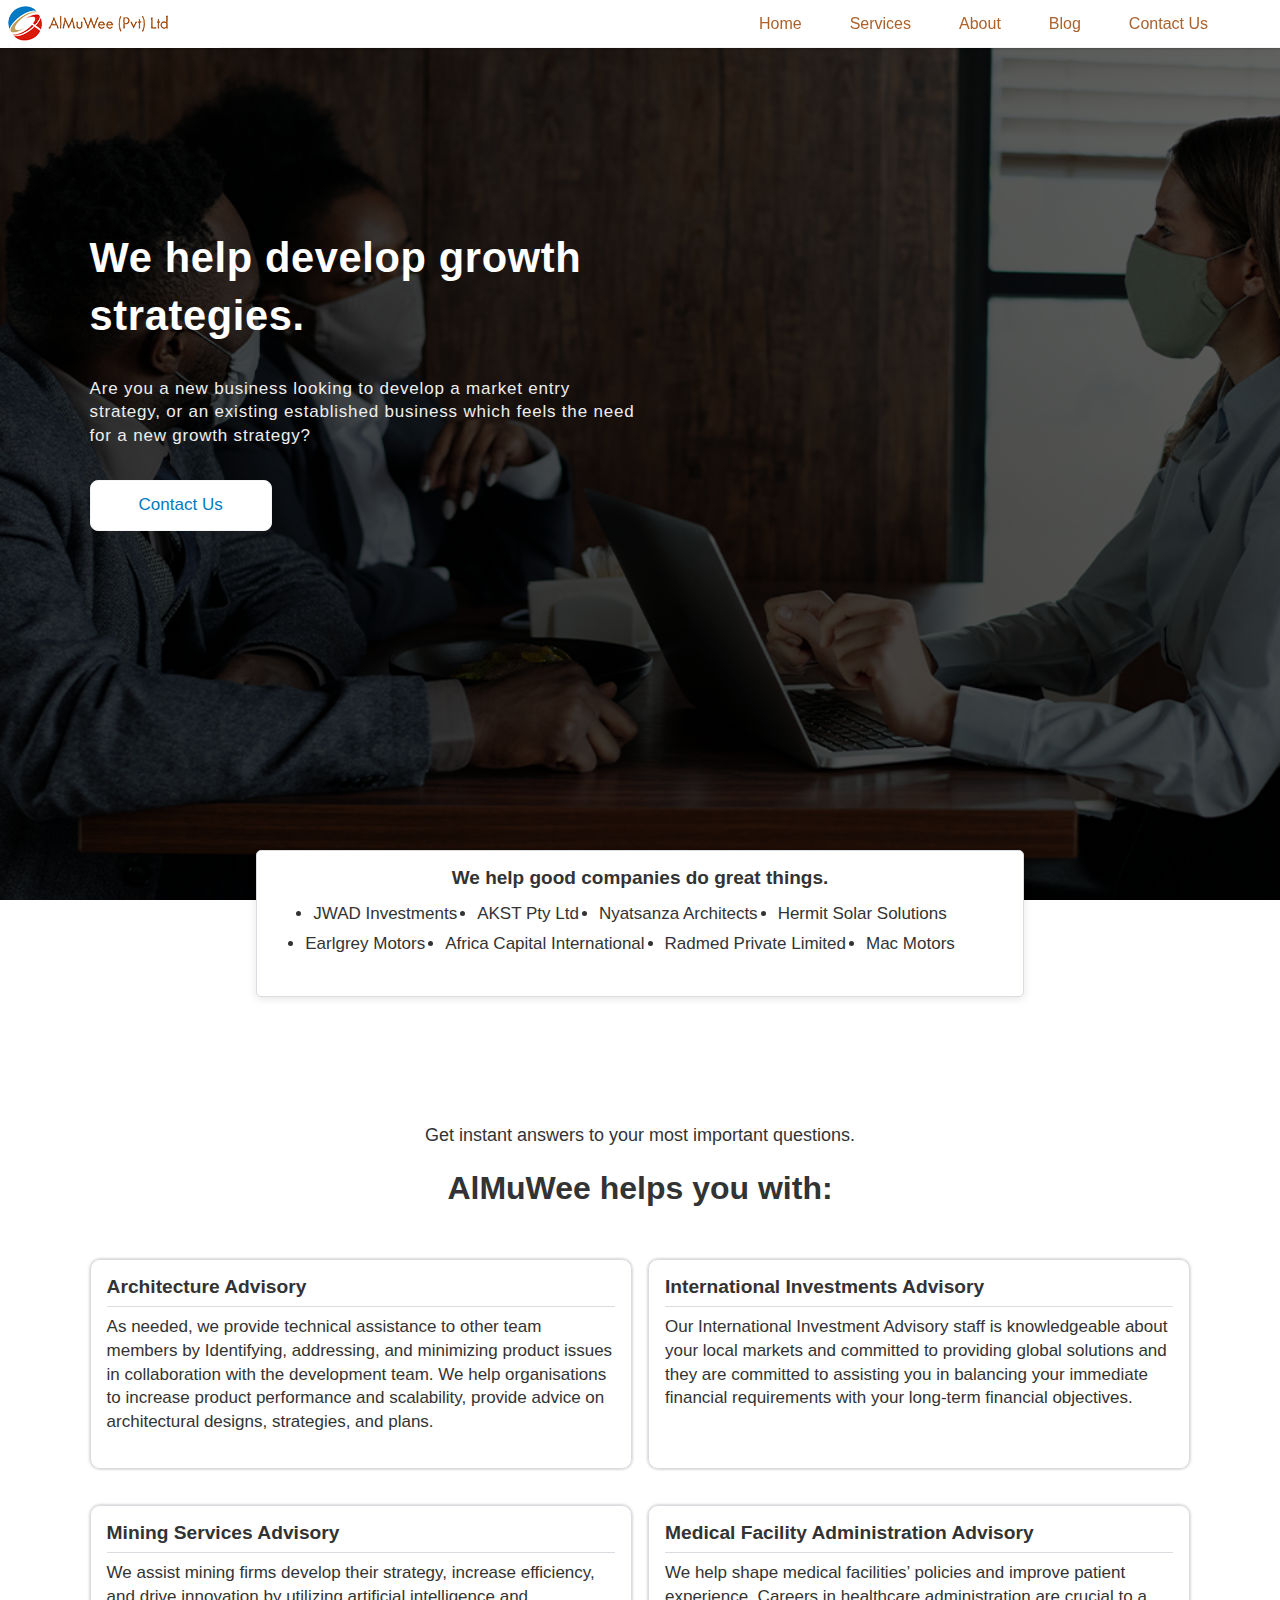
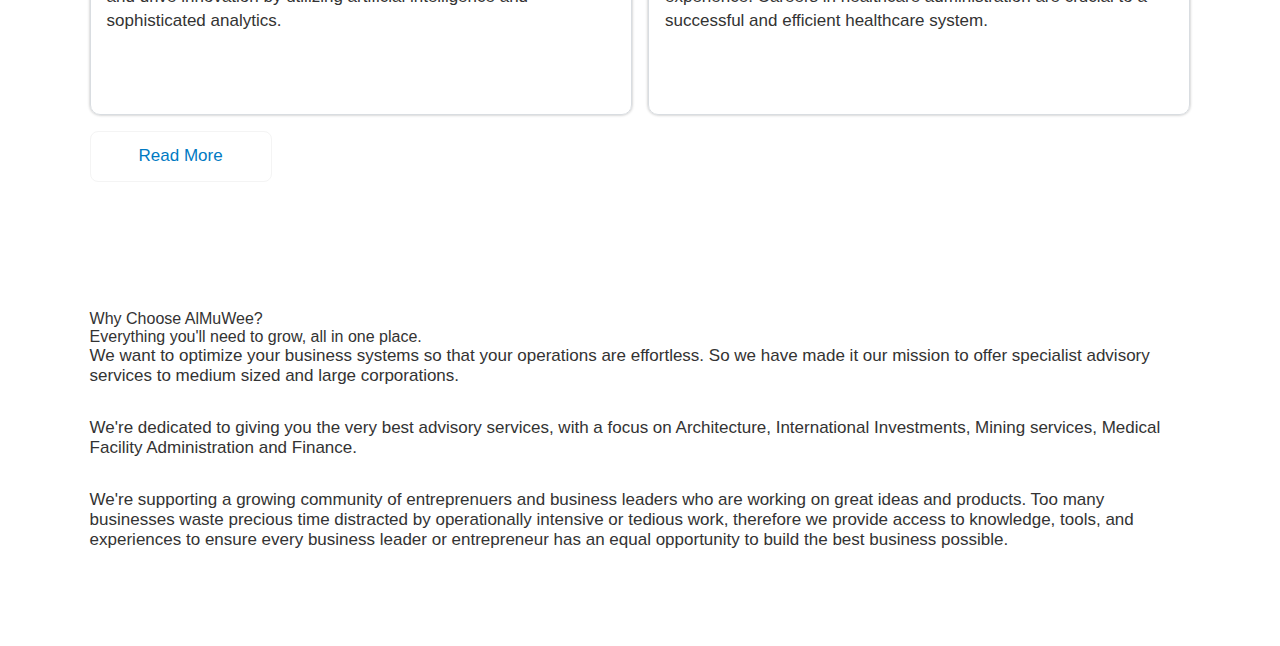
<file: index.html>
<!DOCTYPE html>
<html lang="en">
  <head>
    <meta charset="UTF-8">
    <meta http-equiv="X-UA-Compatible" content="IE=edge">
    <meta name="viewport" content="width=device-width, initial-scale=1.0">
    <link rel="stylesheet" href="css/custom.css">
    <link rel="stylesheet" href="css/css/all.css">
    <title>AlMuWee (Pvt) Ltd | Consultancy Services</title>
  </head>
  <div>
    <header>
      <nav class="navbar">
        <div class="nav-logo">
          <a href="index.html" class="nav-logo__item">
            <img src="img/almue.png" alt="">
          </a>
        </div>
        <div class="main-menu">
          <ul class="main-menu__list">
            <li class="main-menu__item">
              <a href="index.html" class="main-menu__link">
                <i class="fas fa-home main-menu__icon"></i>
                <span>Home</span>
              </a>
            </li>
            <li class="main-menu__item">
              <a href="#" class="main-menu__link">
                <i class="fas fa-briefcase main-menu__icon"></i>
                <span>Services</span>
              </a>
            </li>
            <li class="main-menu__item">
              <a href="#" class="main-menu__link">
                <i class="fas fa-user-friends main-menu__icon"></i>
                <span>About</span>
              </a>
            </li>
            <li class="main-menu__item">
              <a href="" class="main-menu__link">
                <i class="fas fa-blog main-menu__icon"></i>
                <span>Blog</span>
              </a>
            </li>
            <li class="main-menu__item">
              <a href="#" class="main-menu__link">
                <i class="fas fa-envelope-open main-menu__icon"></i>
                <span>Contact Us</span>
              </a>
            </li>
          </ul>
        </div>
      </nav>
    </header>
    <section class="hero" id="home">
      <div class="hero__content">
        <h1 class="hero__heading">We help develop growth strategies.</h1>
        <p class="hero__para">Are you a new business looking to develop a market entry strategy, or an existing established business which feels the need for a new growth strategy?</p>
        <a href="#" class="btn">Contact Us</a>
    </div>
    </section>
      <!-- Clients -->
    <section class="client">
      <h2 class="client__header">
        We help good companies do great things.
      </h2>
      <div class="clients">
        <ul class="client__list">
          <li class="client__item">JWAD Investments</li>
          <li class="client__item">AKST Pty Ltd</li>
          <li class="client__item">Nyatsanza Architects</li>
          <li class="client__item">Hermit Solar Solutions</li>
        </ul>
        <ul class="client__list">
          <li class="client__item">Earlgrey Motors</li>
          <li class="client__item">Africa Capital International</li>
          <li class="client__item">Radmed Private Limited</li>
          <li class="client__item">Mac Motors</li>
        </ul>
      </div>
    </section>

    <!-- Services-->
    <section class="services">
      <div class="title__box">
        <div class="title__para">
          Get instant answers to your most important questions.
        </div>
        <div class="title__header">
          AlMuWee helps you with:
        </div>
      </div>
      <div class="services__content">
        <div class="services__box">
          <div class="services__title">
            Architecture Advisory
          </div>
          <div class="services__para">
            As needed, we provide technical assistance to other team members by Identifying, addressing, and
            minimizing product issues in collaboration with the development team. We help organisations to
            increase product performance and scalability, provide advice on architectural designs, strategies, and plans.
          </div>
        </div>
        
        <div class="services__box">
          <div class="services__title">
            International Investments Advisory
          </div>
          <div class="services__para">
            Our International Investment Advisory staff is knowledgeable about your local markets and committed to
            providing global solutions and they are committed to assisting you in balancing your immediate financial requirements with your long-term financial objectives.
          </div>
        </div>
        
        <div class="services__box">
          <div class="services__title">
            Mining Services Advisory
          </div>
          <div class="services__para">
            We assist mining firms develop their strategy, increase efficiency, and drive innovation by utilizing artificial intelligence and sophisticated analytics.
          </div>
        </div>
        
        <div class="services__box">
          <div class="services__title">
            Medical Facility Administration Advisory
          </div>
          <div class="services__para">
            We help shape medical facilities’ policies and improve patient experience. Careers in healthcare
            administration are crucial to a successful and efficient healthcare system.
          </div>
        </div>
        
        

      </div>
      <a href="" class="btn">Read More</a>
    </section>
    <section class="about">
      <div class="about__box">
        <div class="about__question">
          Why Choose AlMuWee?
        </div>
        <div class="about__header">
          Everything you'll need to grow, all in one place.
        </div>
        <div class="about__para aboutt">
          We want to optimize your business systems so that your operations are effortless. So we have made it our mission to offer specialist advisory services to medium sized and large corporations.
        </div>
        <div class="about__para">
          We're dedicated to giving you the very best advisory services, with a focus on Architecture, International Investments, Mining services, Medical Facility Administration and Finance.
        </div>
        <div class="about__para">
          We're supporting a growing community of entreprenuers and business leaders who are working on great ideas and products. Too many businesses waste precious time distracted by operationally intensive or tedious work, therefore we provide access to knowledge, tools, and experiences to ensure every business leader or entrepreneur has an equal opportunity to build the best business possible.
        </div>
      </div>  

    </section>
    <!--<section class="services">
      <h2 class="services__header">
        Empowering organization with growth strategies
      </h2>
      <div class="services__content">
        <div class="services__card">
          <h3 class="services__title">
            International Investments Advisory
          </h3>
          <p class="services__para">
            Our International Investment Advisory staff is knowledgeable about your local markets and committed to providing global solutions and they are committed to assisting you in balancing your immediate nancial requirements with your long-term nancial objectives.
          </p>
        </div>
        <div class="services__card">
          <h3 class="services__title">
            Finance Advisory
          </h3>
          <p class="services__para">
            Our task is to advice customers on how to invest, where to invest, and when they should invest through offering suggestions for a well-balanced savings plan or investment ideas that t into a larger nancial plan.
          </p>
        </div>
        <div class="services__card">
          <h3 class="services__title">
            International Investments Advisory
          </h3>
          <p class="services__para">
            Our International Investment Advisory staff is knowledgeable about your local markets and committed to providing global solutions and they are committed to assisting you in balancing your immediate nancial requirements with your long-term nancial objectives.
          </p>
        </div>
      </div>
    </section>
    
    <!-- FAQS -->
    <!--<section class="faqs" id="faqs">
      <h2 class="faqs__header">Frequently Asked Questions</h2>
    <div class="faqs__container">
      <div class="faqs__content active">
        <h3 class="faqs__title">
          What is Blakiston Old Students Association?
        </h3>

        <p class="faqs__text">
          Its an Association that is made up of former students of Blakiston Junior School.
        </p>        
        <button class="faq-toggle">
          <i class="fas fa-chevron-down"></i>
          <i class="fas fa-times"></i>
        </button>
      </div>

      <div class="faqs__content">
        <h3 class="faqs__title">
          Is membership only restricted to former students?
        </h3>
        <p class="faqs__text">
          Membership is not open to the general public. BOSA is an exclusive organization for Blakiston Junior School former students.
        </p>
        <button class="faq-toggle">
          <i class="fas fa-chevron-down"></i>
          <i class="fas fa-times"></i>
        </button>
      </div>
      
      <div class="faqs__content">
        <h3 class="faqs__title">
          Who manages the donations made to the Association?
        </h3>
        <p class="faqs__text">
          There is a board of trustees that handles on donation made to it.
        </p>
        <button class="faq-toggle">
          <i class="fas fa-chevron-down"></i>
          <i class="fas fa-times"></i>
        </button>
      </div>
      
      <div class="faqs__content">
        <h3 class="faqs__title">
          Where can the donations be send?
        </h3>
        <p class="faqs__text">
          If its financial donations there are a couple of payment methods available and are listed below. For any other donations, you can contact: XXXXXXX
        </p>
        <p class="faqs__text">
          You can also email: <span class="about__founder">
            xxx@bosa.co.zw
          </span>.
        </p>
        <button class="faq-toggle">
          <i class="fas fa-chevron-down"></i>
          <i class="fas fa-times"></i>
        </button>
      </div>
      
      <div class="faqs__content">
        <h3 class="faqs__title">
          Is the School aware of the Association?
        </h3>
        <p class="faqs__text">
          The school knows about the Association and there is constant communication between the two.
        </p>
        
        <button class="faq-toggle">
          <i class="fas fa-chevron-down"></i>
          <i class="fas fa-times"></i>
        </button>
      </div>
      <div class="faqs__content">
        <h3 class="faqs__title">
          Are there any plans to also co-ordinate with the PTA or Parents?
        </h3>
        <p class="faqs__text">
          The Association is open to the idea of working with anyone who has the best interests of the school at heart.
        </p>
        <button class="faq-toggle">
          <i class="fas fa-chevron-down"></i>
          <i class="fas fa-times"></i>
        </button>
      </div>
    </div>
    </section>
    <!--- Contact Us -->
    <!--<div class="contact__divider" style="background:url(img/torn-white-edge-for-footer.png) no-repeat"> 
    </div>
    <section class="contact" id="contact">
      <div class="contact__content">
        <h6 class="contact__label">
          SEND US A MESSAGE
        </h6>
        <h2 class="contact__header">
          We love getting feedback, questions, and hearing what you have to say!
        </h2>
      </div>
      <div class="contact__container">
        <span class="big-circle"></span>
        <img src="img/shape.png" class="square" alt="" />
        <div class="form">
          <div class="contact-info">
            <h3 class="title">Let's get in touch</h3>
            <p class="text">
              Please, feel free to send us a message. Let us know how we can help and we will get in touch shortly.
            </p>
  
            <div class="info">
              <div class="information">
                <i class="fas fa-map-marker main-menu__icon"></i>
                <p>0000 Milton Park, Harare, Zimbabwe</p>
              </div>
              <div class="information">
                <i class="fas fa-envelope main-menu__icon"></i>
                <p>info@bosa.co.zw</p>
              </div>
              <div class="information">
                <i class="fas fa-phone-alt main-menu__icon"></i>
                <p>+263 772 000 000</p>
              </div>
            </div>
  
          </div>
  
          <div class="contact-form">
            <span class="circle one"></span>
            <span class="circle two"></span>
  
            <form action="index.html" autocomplete="off">
              <h3 class="title">Contact us</h3>
              <div class="input-container">
                <input type="text" name="name" class="input" />
                <label for="">Username</label>
                <span>Username</span>
              </div>
              <div class="input-container">
                <input type="email" name="email" class="input" />
                <label for="">Email</label>
                <span>Email</span>
              </div>
              <div class="input-container">
                <input type="tel" name="phone" class="input" />
                <label for="">Phone</label>
                <span>Phone</span>
              </div>
              <div class="input-container textarea">
                <textarea name="message" class="input"></textarea>
                <label for="">Message</label>
                <span>Message</span>
              </div>
              <input type="submit" value="Send" class="submit__btn" />
            </form>
          </div>
        </div>
      </div>
    </section> 
    <!--Footer--> 
    <!--<footer>
      <section class="footer">
          <h2>One thing we can agree on:</h2>
          <p>We need to do something about the status quo at our alma mater.</p>
          <div class="email-btn">
              <input type="email" placeholder="E-mail Address">
              <button><i class="fas fa-caret-right fa-lg"></i></button>
          </div>
      </section>
      <section class="footer">
          <h3>Our Company</h3>
          <ul class="footer__list">
              <li class="footer__item"><a href="#home" class="footer__link">Home</a></li>
              <li class="footer__item"><a href="#services" class="footer__link">Activities</a></li>
              <li class="footer__item"><a href="#about" class="footer__link">About</a></li>
              <li class="footer__item"><a href="#contact" class="footer__link">Contact Us</a></li>
          </ul>
      </section>
      <section class="footer">
          <h3>Contact Us</h3>
          <ul class="footer__list">              
              <li class="footer__item"><p class="footer__para"><span class="fas fa-envelope"></span> &nbsp;&nbsp;info@bosa.co.zw</p></li>
              <li class="footer__item"><p class="footer__para"><span class="fas fa-phone-volume"></span> &nbsp;&nbsp;+263 772 000 000</p></li>
              <li class="footer__item"><p class="footer__para"><span class="fas fa-mobile"></span> &nbsp;&nbsp;+263 772 000 000</p></li>
              <li class="footer__item"><p class="footer__para"><span class="fas fa-map-marker"></span> &nbsp;&nbsp;0000 Milton Park, Harare, Zimbabwe</p></li>
          </ul>
      </section>
  </footer>
  <div class="copyright__section">
      <section class="copyright">
          <p>&copy;Copyright 2022, Blakiston Old Students Association, All Rights Reserved.</p>
      </section>
      
  </div>-->


    <script src="js/custom.js"></script>
  </body>
</html>
</file>
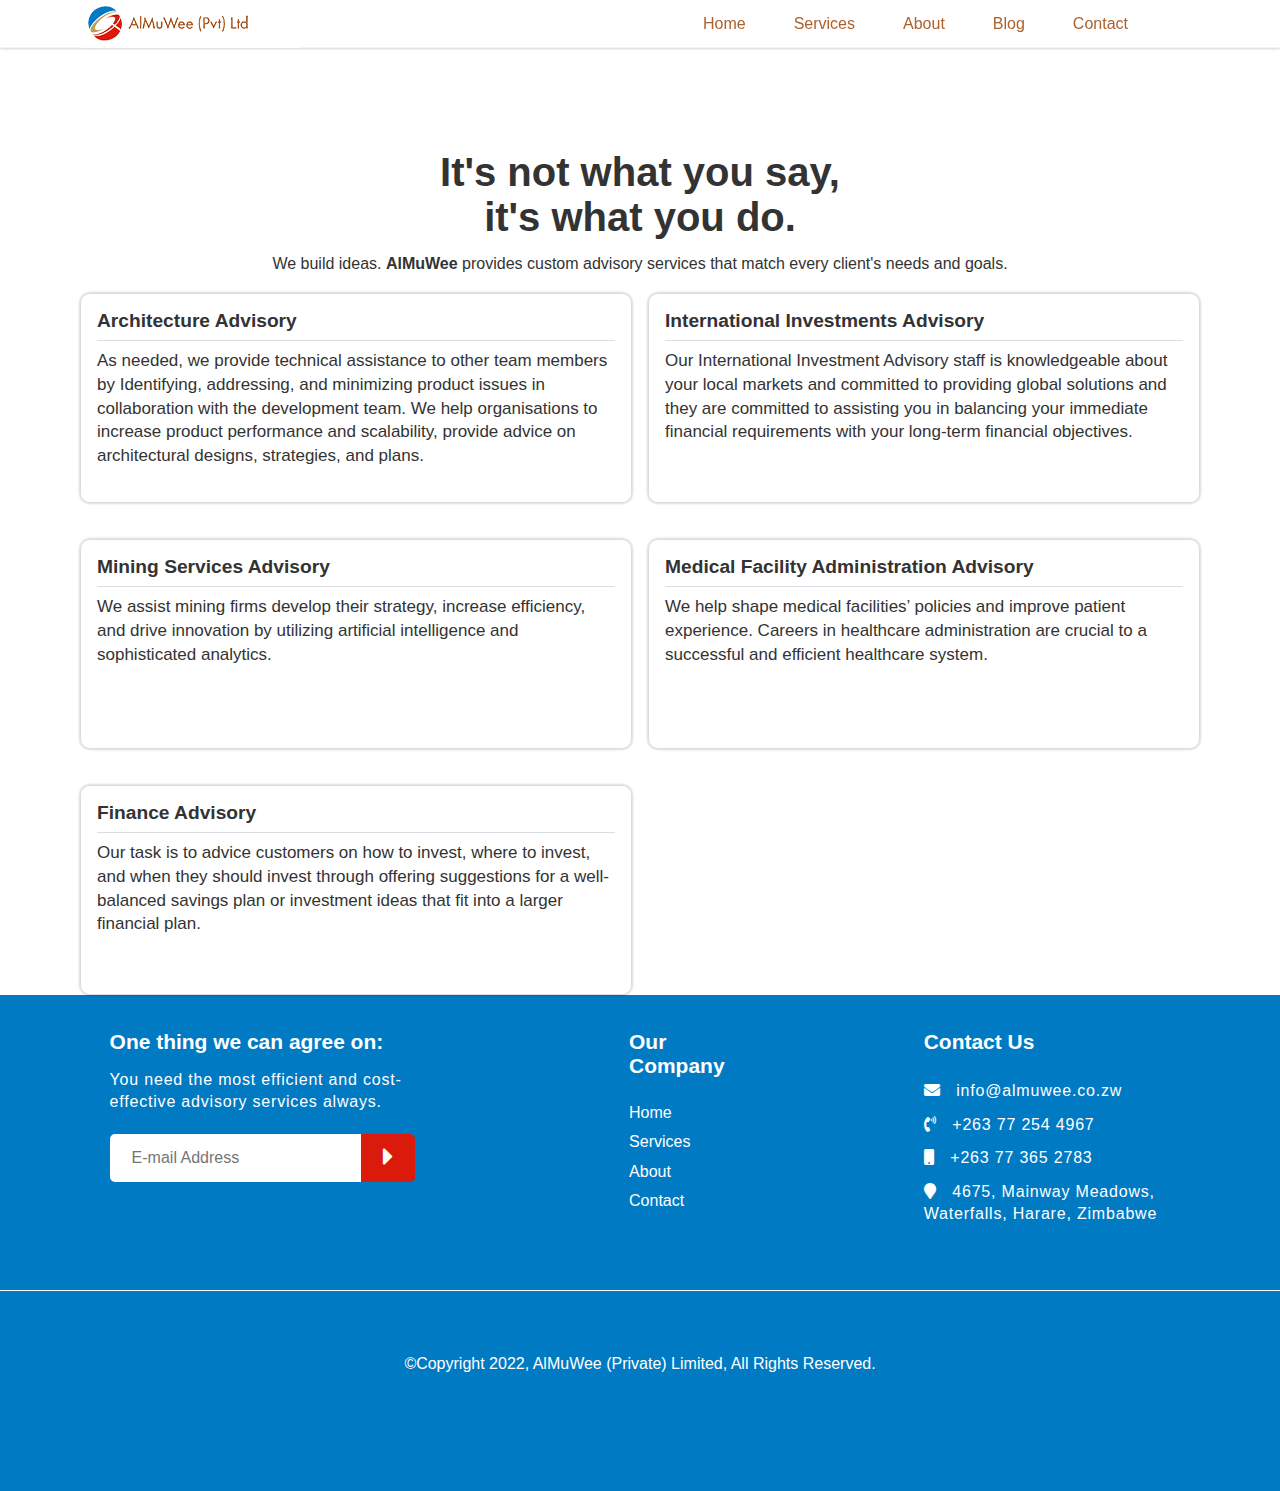
<file: services.html>
<!DOCTYPE html>
<html lang="en">
  <head>
    <meta charset="UTF-8">
    <meta http-equiv="X-UA-Compatible" content="IE=edge">
    <meta name="viewport" content="width=device-width, initial-scale=1.0">
    <link rel="stylesheet" href="css/custom.css">
    <link rel="stylesheet" href="css/css/all.css">
    <title>AlMuWee (Pvt) Ltd | Consultancy Services</title>
  </head>
  <body>
    
    <header>
      <nav class="navbar container">
          <div class="nav-logo">
            <a href="index.html" class="nav-logo__item">
              <img src="img/almue.png" alt="">
            </a>
          </div>
          <div class="main-menu">
            <ul class="main-menu__list">
              <li class="main-menu__item">
                <a href="index.html" class="main-menu__link">
                  <i class="fas fa-home main-menu__icon"></i>
                  <span>Home</span>
                </a>
              </li>
              <li class="main-menu__item">
                <a href="services.html" class="main-menu__link">
                  <i class="fas fa-briefcase main-menu__icon"></i>
                  <span>Services</span>
                </a>
              </li>
              <li class="main-menu__item">
                <a href="about.html" class="main-menu__link">
                  <i class="fas fa-user-friends main-menu__icon"></i>
                  <span>About</span>
                </a>
              </li>
              <li class="main-menu__item">
                <a href="blog.html" class="main-menu__link">
                  <i class="fas fa-blog main-menu__icon"></i>
                  <span>Blog</span>
                </a>
              </li>
              <li class="main-menu__item">
                <a href="contact.html" class="main-menu__link">
                  <i class="fas fa-envelope-open main-menu__icon"></i>
                  <span>Contact</span>
                </a>
              </li>
            </ul>
          </div>
      </nav>
    </header>
      <section class="hero--services container">
          <div class="hero--services__content">
            <h1 class="hero--services__heading">It's not what you say,<br> it's what you do.</h1>
            <p class="hero--services__para">We build ideas. <span>AlMuWee</span> provides custom advisory services that match every client's needs and goals.</p>
          </div>    
      </section>
      <section class="services container">
        <div class="services__content">
          <div class="services__box">
            <div class="services__title">
              Architecture Advisory
            </div>
            <div class="services__para">
              As needed, we provide technical assistance to other team members by Identifying, addressing, and
              minimizing product issues in collaboration with the development team. We help organisations to
              increase product performance and scalability, provide advice on architectural designs, strategies, and plans.
            </div>
          </div>
          
          <div class="services__box">
            <div class="services__title">
              International Investments Advisory
            </div>
            <div class="services__para">
              Our International Investment Advisory staff is knowledgeable about your local markets and committed to
              providing global solutions and they are committed to assisting you in balancing your immediate financial requirements with your long-term financial objectives.
            </div>
          </div>
          
          <div class="services__box">
            <div class="services__title">
              Mining Services Advisory
            </div>
            <div class="services__para">
              We assist mining firms develop their strategy, increase efficiency, and drive innovation by utilizing artificial intelligence and sophisticated analytics.
            </div>
          </div>
          
          <div class="services__box">
            <div class="services__title">
              Medical Facility Administration Advisory
            </div>
            <div class="services__para">
              We help shape medical facilities’ policies and improve patient experience. Careers in healthcare
              administration are crucial to a successful and efficient healthcare system.
            </div>
          </div>
          <div class="services__box">
            <div class="services__title">
              Finance Advisory
            </div>
            <div class="services__para">
              Our task is to advice customers on how to invest, where to invest, and when they should invest through offering suggestions for a well-balanced savings plan or investment ideas that fit into a larger financial plan.
            </div>
          </div>      
        </div>
      </section>
  
      <!--Footer--> 
    <footer>
      <section class="footer">
          <h2>One thing we can agree on:</h2>
          <p>You need the most efficient and cost-effective advisory services always.</p>
          <div class="email-btn">
              <input type="email" placeholder="E-mail Address">
              <button><i class="fas fa-caret-right fa-lg"></i></button>
          </div>
      </section>
      <section class="footer">
          <h3>Our Company</h3>
          <ul class="footer__list">
              <li class="footer__item"><a href="home.html" class="footer__link">Home</a></li>
              <li class="footer__item"><a href="services.html" class="footer__link">Services</a></li>
              <li class="footer__item"><a href="about.html" class="footer__link">About</a></li>
              <li class="footer__item"><a href="contact.html" class="footer__link">Contact</a></li>
          </ul>
      </section>
      <section class="footer">
          <h3>Contact Us</h3>
          <ul class="footer__list">              
              <li class="footer__item"><p class="footer__para"><span class="fas fa-envelope"></span> &nbsp;&nbsp;info@almuwee.co.zw</p></li>
              <li class="footer__item"><p class="footer__para"><span class="fas fa-phone-volume"></span> &nbsp;&nbsp;+263 77 254 4967</p></li>
              <li class="footer__item"><p class="footer__para"><span class="fas fa-mobile"></span> &nbsp;&nbsp;+263 77 365 2783</p></li>
              <li class="footer__item"><p class="footer__para"><span class="fas fa-map-marker"></span> &nbsp;&nbsp;4675, Mainway Meadows, Waterfalls, Harare, Zimbabwe</p></li>
          </ul>
      </section>
  </footer>
  <div class="copyright__section">
      <section class="copyright">
          <p>&copy;Copyright 2022, AlMuWee (Private) Limited, All Rights Reserved.</p>
      </section>
      
  </div>
    <script src="js/custom.js"></script>
  </body>
</html>
</file>
<file: css/custom.css>
/*@font-face {
  font-family: Merriweather;
  src: url(fonts/merriweather.ttf);
}

@font-face {
  font-family: Roboto;
  src: url(fonts/roboto.ttf);
}*/

/************************************************
Variables
*************************************************/

:root {
  /***************color***************/
  --primary-color: #007ac3;
  --secondary-color: #da1b0c;
  --black-color:#13131a;
  --brown-color: #be9e5d;
  --menu-color: #ad612b;
  --white-color: #fff;
  --text-color: #333;
  --background-color: #fff;
  --border:.1rem solid #f4f4f4;

  /***************font size***************/
  --fs-small: 0.813rem;
  --fs-mobile: 0.938rem;
  --fs-general: 1rem;
  --fs-navbar: 1.1rem;
  --fs-header: 1.31rem;

  /**********font size Headlines**********/
  --h1: 4.375rem;
  --h2: 3.75rem;
  --h3: 3.125rem;
  --h4: 2.5rem;
  --h5: 1.875rem;
  --h6: 1.25rem;

}

/*******************************************************
General Rules
*******************************************************/

* {
  box-sizing: border-box;
  margin: 0;
  padding: 0;
  font-family: Arial, Helvetica, sans-serif;
  outline: none; 
  border:none;
  text-decoration: none;
  transition: .2s linear;
}

html{
  font-size: 1rem;
  overflow-x: hidden;
  scroll-padding-top: 9rem;
  scroll-behavior: smooth;
}

html::-webkit-scrollbar{
  width: .8rem;
}

html::-webkit-scrollbar-track{
  background: transparent;
}

html::-webkit-scrollbar-thumb{
  background: #007ac3;
  border-radius: 5rem;
}

body{
  background: var(--background-color);
  color: #333;
}

section{
  padding: 4rem 7%;
}

h1,
h2,
h3,
h4,
h5,
h6 {
  margin-bottom: 15px;
}

a {
  text-decoration: none;
}

li {
  list-style: none;
}

img {
  max-width: 100%;
  height: auto;
}



.btn{
  margin-top: 1rem;
  display: inline-block;
  padding:.9rem 3rem;
  font-size: 17px;
  font-weight: 100;
  color:var(--primary-color);
  border-radius: .5rem;
  border: .1rem solid #f4f4f4;
  background: var(--white-color);
  cursor: pointer;
}

.btn:hover{
  letter-spacing: .2rem;
}

/*******************************************************
Layout
*******************************************************/
@media only screen and (min-width: 850px) {
  .container {
    max-width: 160rem;
    margin: 0 auto;
    padding: 0 5rem;
  }
}


/*******************************************************
Navbar
*******************************************************/

.navbar {
  width: 100%;
  height: 3rem;
  background-color: var(--background-color);
  position: fixed;
  bottom: 0;
  display: flex;
  justify-content: center;
  align-items: center;
  z-index: 1000;
  box-shadow: 0px 0px 3px rgba(0, 0, 0, 0.3);
}

.nav-logo {
  width: 100%;
  height: 3rem;
  background-color: var(--background-color);
  position: fixed;
  top: 0;
  display: flex;
  justify-content: center;
  align-items: center;
  box-shadow: 0px 0px 3px rgba(0, 0, 0, 0.3);
}

.nav-logo__item {
  color: var(--primary-color);
}

.main-menu {
  display: flex;
}

.main-menu__list {
  display: flex;
  height: 100%;
}

.main-menu__item {
  display: flex;
  height: 100%;
  padding: 0 1.5rem;
}

.main-menu__link {
  display: flex;
  flex-direction: column;
  color: var(--menu-color);
  font-size: var(--fs-mobile);
  
}

.main-menu__link:hover{
  color:var(--secondary-color);
  border-bottom: .1rem solid var(--secondary-color);
  padding-bottom: .2rem;
}

.main-menu__icon {
  text-align: center;
  margin-bottom: .2rem;
}

.hero {
  background:linear-gradient(45deg, rgba(0, 0, 0, 0.7) 60%, rgba(0, 0, 0, 0.6)), url(../img/background.png) no-repeat;
	height: 100vh;
	background-size: cover;
	background-position: center;
}

.hero__heading {
  padding-top: 50%;
  font-size: 1.7rem;
  letter-spacing: 0.04rem;
  line-height: 1.4;
  font-weight: 900;
  color: #fff;
}

.hero__para {
  font-size: 15px;
  line-height: 1.4;
  letter-spacing: 0.05rem;
  padding:1rem 0;
  color:#eee;
}

/*******************************************************
Client List
*******************************************************/
.client {
  max-width: 90%;
  background-color: var(--background-color);
  color: var(--text-color);
  border-radius: 5px;
  margin: -40px auto 0;
  padding: 2rem;
  box-shadow: 0px 2px 8px rgba(0, 0, 0, 0.1);
}

.client__header {
  font-size: 19px;
  text-align: center;
}

.client__list {
  display: flex;
  justify-content: space-around;
  align-items: center;
  flex-wrap: wrap;
}

.clients {
  display: flex;
  justify-content: space-around;
  flex-wrap: wrap;
  align-items: center;
  margin-top: 15px;
}

.client__item {
  font-size: 16px;
  padding-bottom: 10px;
  list-style-type: disc;
}

@media only screen and (min-width: 850px){
 
  .client {
    max-width: 60%;
    background-color: var(--background-color);
    color: var(--text-color);
    border: 1px solid #d9dde1;
    border-radius: 5px;
    margin: -50px auto 0;
    box-shadow: 0px 2px 8px rgba(0, 0, 0, 0.1);
    padding-top: 1rem;
  }

  .client__header {
    text-align: center;
  }

  .clients {
    display: flex;
  }

  

  .client__item {
    margin-right: 20px;
    font-size: 17px;
  }
}

/*******************************************************
Services
*******************************************************/

.services__content {
  display: flex;
  flex-wrap: wrap;
  justify-content: center;
  align-items: center;
}

.title__para {
  text-align: center;
  font-size: 17px;
  padding-bottom: 1.5rem;
}

.title__header {
  text-align: center;
  font-weight: 600;
  font-size: 1.4rem;
  padding-bottom: 2rem;
}

.services__box {
  height: 210px;
  box-shadow: 0px 0px 3px rgba(0, 0, 0, 0.3);
  padding: 1rem;
  margin-top: 20px;
  border-radius: 10px;
  border: 1px solid #d9dde1;
}

.services__title {
  font-weight: 600;
  font-size: 1rem;
  padding-bottom: .5rem;
  border-bottom: 1px solid #d9dde1;
}

.services__para {
  font-size: 15px;
  line-height: 1.4;
  padding-top: .5rem;
}

.button {
  display: flex;
  justify-content: center;
  align-items: center;
  margin: 20px;
}

.services__btn {
  background-color: var(--primary-color);
  color: var(--background-color);
  padding: 1rem 6rem;
}

@media only screen and (min-width: 850px){
  .title__box {
    text-align: center;
  }

  .title__para {
    font-size: 18px;
    margin-top: 4rem;
  }

  .title__header {
    font-size: 2rem;
  }

  .services__content {
    display: grid;
    grid-template-columns: 1fr 1fr;
    gap: 1rem;
  }

  .services__title {
    font-size: 1.2rem;
  }

  .services__para {
    font-size: 17px;
  }

}



/*******************************************************
About
*******************************************************/
.about__box {
  display: flex;
  flex-direction: column;
}

.about__para {
  margin-bottom: 2rem;
}

.team__box {
  height: 180px;
  display: flex;
  justify-content: space-between;
  align-items: start;
  border: 1px solid #d9dde1;
  padding: 8px;
  margin-top: 8px;
  border-left: 6px solid var(--secondary-color);
  border-top-right-radius: 10px;
  border-bottom-right-radius: 10px;
  box-shadow: 0px 0px 2px rgba(0, 0, 0, 0.2);
}

.team__img {
  border: 2px solid var(--primary-color);
  border-radius: 50%;
  margin-right: 1rem;
}

.member__name {
  font-weight: 600;
  font-size: 15px;
  margin-bottom: 5px;
  padding-bottom: 4px;
  border-bottom: 1px solid #d9dde1;
}

.job__title {
  font-weight: 100;
  font-style: italic;
}

.member__bio {
  font-size: 15px;
  line-height: 1.4;
}

.about__btn {
  width: 55%;
  background-color: var(--primary-color);
  color: var(--background-color);
  margin-bottom: 20px;
}

@media only screen and (min-width: 850px){
  .about__content {
    display: grid;
    grid-template-columns: 1fr 1fr;
    gap: 50px;
  }

  .team__box {
    height: 130px;
    
  }

  .about__para {
    font-size: 17px;
  }

  .about__btn {
    width: 40%;
  }
  
}
/*******************************************************
Media Queries
*******************************************************/



@media only screen and (max-width: 370px){
  .main-menu__item {
    padding: 0 .1rem;
  }
}

@media only screen and (max-width: 500px){
  .main-menu__item {
    padding: 0 1rem;
  }
}


@media only screen and (min-width: 850px){
  header{
    background: var(--background-color);
    height: 3rem;
    position: fixed;
    top:0; left: 0; right: 0;
    z-index: 1000;
  }

  .navbar {
    top: 0;
    justify-content: space-between;
    border-bottom: var(--border);
    /*border-top: .1rem solid #303656;*/
  }

  .nav-logo {
    width: auto;
    position: relative;
    box-shadow: none;
  }

  .nav-logo__item {
    font-size: 1.8rem;
  }

  .main-menu {
    padding-right: 3rem;
  }

  .main-menu .main-menu__item {
    font-size: var(--fs-navbar);
  }

    .main-menu .main-menu__icon {
    display: none;
  }

  .main-menu__link {
    font-size: var(--fs-general);
  }

  

  .hero__content{
    max-width: 50%;
  }
  
  .hero__heading {
    padding-top: 30%;
    font-size: 2.6rem;
  }
  
  .hero__para {
    font-size: 17px;
    line-height: 1.4;
    padding:1rem 0;
    color:#eee;
  }

}

/*******************************************************
Footer
*******************************************************/
footer {
	display: flex;
	justify-content: space-between;
	width: 100%;
	max-width: 100%;
	background: var(--primary-color);
	color: var(--background-color);
	/* padding-bottom: 10px; */
	border-bottom: 1px solid var(--background-color);
}

@media screen and (max-width: 48em){
	footer {
		flex-direction: column;
	}
}

footer .footer {
	padding-top: 1.25em;
	margin-left: 1.25em;
	align-items: flex-start;
}

footer .footer:first-child div.email-btn {
	display: flex;
	margin-top: 1.25em;
}

footer .footer:first-child input {
	border: 2px solid var(--background-color);
	padding: 10px 20px;
	outline: none;
	border-radius: 5px 0px 0px 5px;
	font-size: var(--fs-general);
}

footer .footer h2, h3 {
	margin-top: 15px;
	margin-bottom: 15px;
	cursor: default;
}

footer .footer h2 {
	font-size: var(--fs-header);
}

footer .footer h3 {
	font-size: var(--fs-header);
}

footer .footer p {
	font-size: var(--fs-general);
  letter-spacing: 0.05rem;
  line-height: 1.4;
}

footer .footer:first-child button {
	background: var(--secondary-color);
	color: var(--white-color);
	font-size: var(--fs-header);
	padding: 10px 20px;
	border: 2px solid var(--secondary-color);
	outline: none;
	border-radius: 0px 5px 5px 0px;
	cursor: pointer;
}

.footer__item {
  padding-top: .7rem;
}

.footer__link {
	color: var(--white-color);
	font-size: var(--fs-general);
	text-align: left;
}

/* .footer__para {
	margin-bottom: 12px;
	transition-property: color,transform;
	transition-duration: .4s;
} */

.footer__para .fas {
	color: var(--clr-light-orange);
	font-size: var(--fs-lg-para);
}

footer .footer a:hover {
	transform: translateX(10px);
	color: var(--clr-light-orange);
}


.copyright__section {
  height: 200px;
	display: flex;
	flex-wrap: wrap;
	justify-content: space-evenly;
	background: var(--primary-color);
  color: var(--white-color);
}

.copyright__section .cpyright p {
	padding-top: 10px;
  color: var(--white-color);
}


/*******************************************************
Services page
*******************************************************/
.hero--services {
  padding-top: 120px;
  text-align: center;
}

.hero--services__heading {
  font-size: 1.8rem;
  font-weight: 900;
}

.hero--services__para {
  text-align: center;
} 

.hero--services__para span {
  font-weight: 600;
}

@media only screen and (min-width:850px){
  .hero--services {
    padding-top: 150px;
  }

  .hero--services__heading {
    font-size: 2.5rem;
  }

  .hero--services__para {

  }
}
/*******************************************************
General Rules
*******************************************************/
/*******************************************************
General Rules
*******************************************************/
/*******************************************************
General Rules
*******************************************************/
/*******************************************************
General Rules
*******************************************************/
</file>
